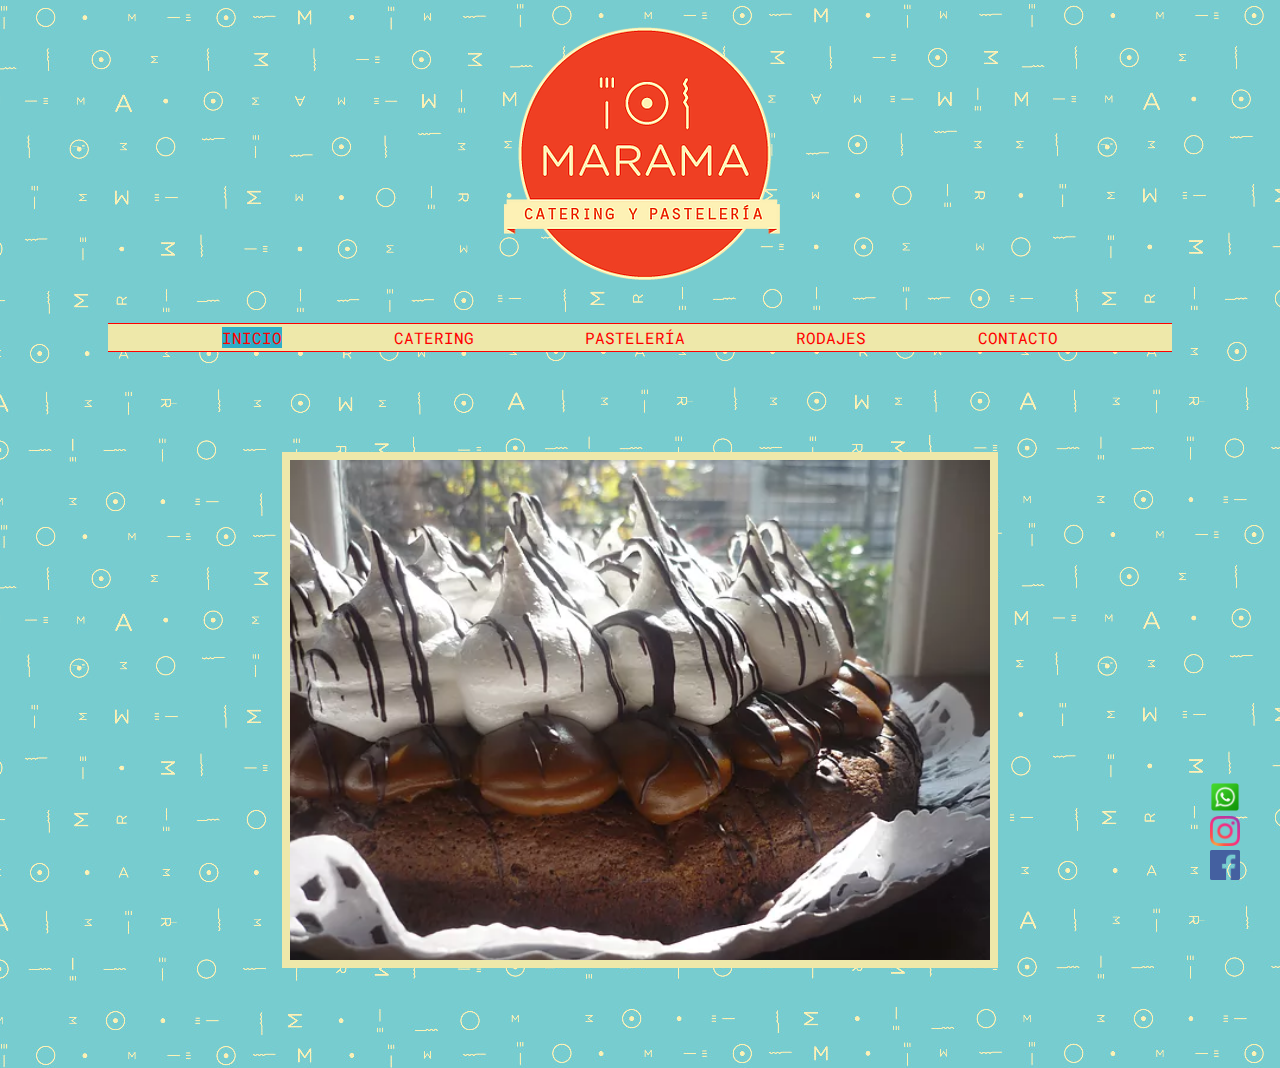
<file: index.html>
<!DOCTYPE html>
<html lang="en">
    <head>
        <meta charset="UTF-8">
        <meta http-equiv="X-UA-Compatible" content="IE=edge">
        <meta name="viewport" content="width=device-width, initial-scale=1.0">
        <!--Google fonts-->
        <link rel="preconnect" href="https://fonts.googleapis.com">
        <link rel="preconnect" href="https://fonts.gstatic.com" crossorigin>
        <link href="https://fonts.googleapis.com/css2?family=Roboto+Mono:ital,wght@0,100;0,200;0,300;0,400;0,500;1,100;1,200;1,300;1,400&display=swap" rel="stylesheet">
        <!--Main css-->
        <title>Marama Catering - Rodajes - Almuerzos y cenas</title>
        <link rel="shortcut icon" href="../public/img/favicon.png">
        <link rel="stylesheet" href="css/main.css">
    </head>
    <body>
        <header>
            <nav>
                <a href="index.html"><img src="public/img/logo.webp" alt="logo-marama" id="logo"></a>
                <ul id="botones">
                    <li><a style="background-color:#2eadc7" href="index.html">INICIO</a></li>
                    <li><a href="pages/catering.html">CATERING</a></li>
                    <li><a href="pages/pasteleria.html">PASTELERÍA</a></li>
                    <li><a href="pages/rodajes.html">RODAJES</a></li>
                    <li><a href="pages/contacto.html">CONTACTO</a></li>
                </ul>
            </nav>
        </header>
        <main>
            <img id="torta1" src="public/img/pirineos.webp" alt="torta1">
        </main>
        <footer id="social">
            <ul>
                <li><a href="https://wa.me/541155930962" target="_blank"><img id="wa" src="public/img/wa-icon.png" alt="whatsapp"></a></li>
                <li><a href="https://www.instagram.com/maramacatering/?hl=es" target="_blank"><img id="ig" src="public/img/ig-icon.png" alt="instagram"></a></li>
                <li><a href="https://www.facebook.com/maramacatering" target="_blank"><img src="public/img/fb-icon.png" alt="facebook"></a></li>
            </ul>
        </footer>
    </body>
</html>
</file>
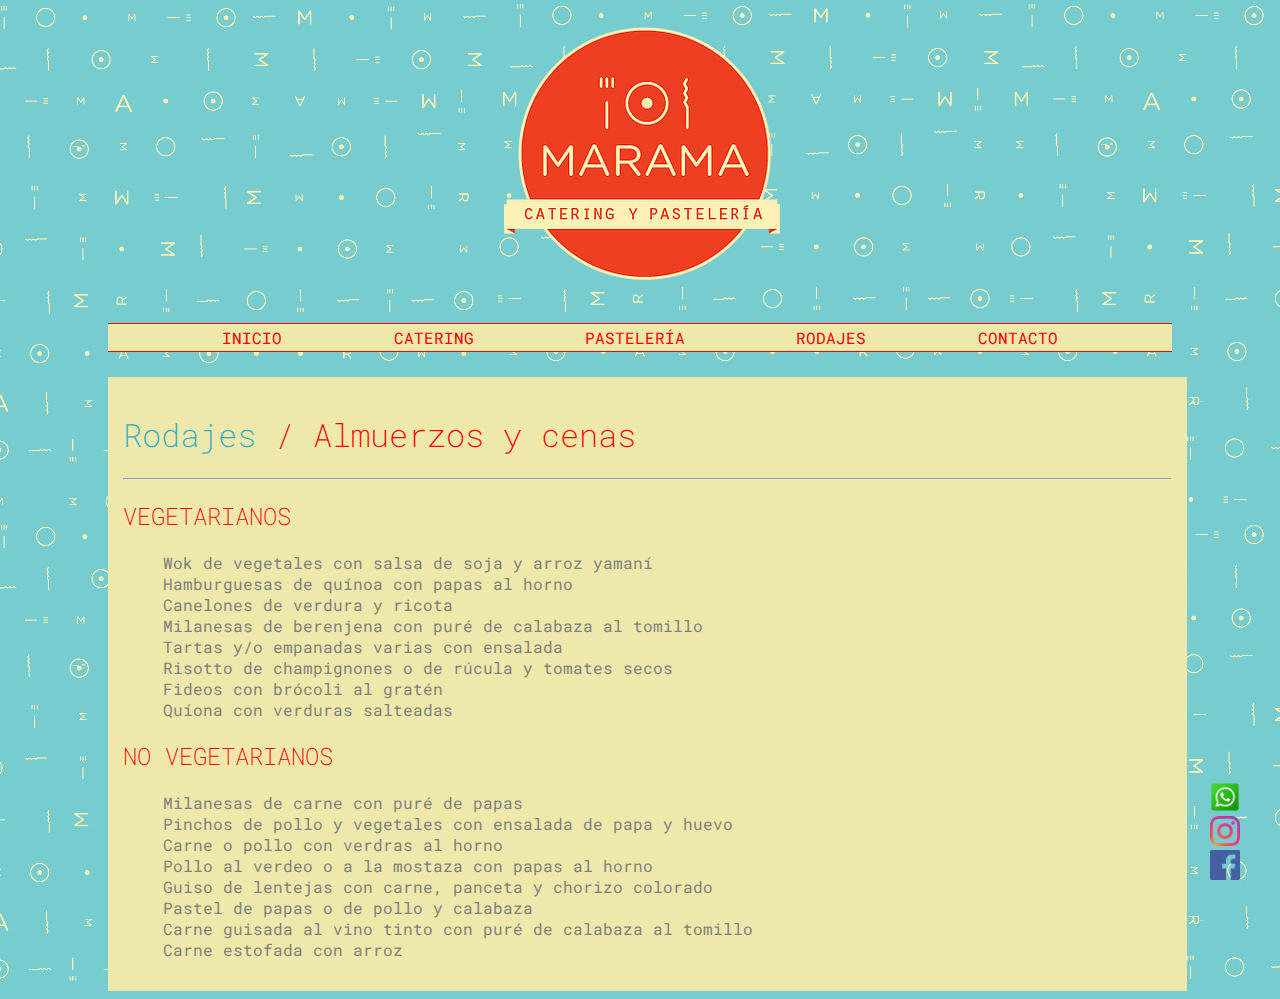
<file: pages/almuerzos-y-cenas.html>
<!DOCTYPE html>
<html lang="en">
<head>
    <meta charset="UTF-8">
    <meta http-equiv="X-UA-Compatible" content="IE=edge">
    <meta name="viewport" content="width=device-width, initial-scale=1.0">
    <!--Google fonts-->
    <link rel="preconnect" href="https://fonts.googleapis.com">
    <link rel="preconnect" href="https://fonts.gstatic.com" crossorigin>
    <link href="https://fonts.googleapis.com/css2?family=Roboto+Mono:ital,wght@0,100;0,200;0,300;0,400;0,500;1,100;1,200;1,300;1,400&display=swap" rel="stylesheet">
    <!--Main css-->
    <title>Marama Catering - Rodajes - Almuerzos y cenas</title>
    <link rel="shortcut icon" href="../public/img/favicon.png">
    <link rel="stylesheet" href="../css/main.css">
</head>
<body>
    <header>
        <nav>
            <a href="../index.html"><img src="../public/img/logo.webp" alt="logo-marama" id="logo"></a>
            <ul id="botones">
                <li><a href="../index.html">INICIO</a></li>
                <li><a href="catering.html">CATERING</a></li>
                <li><a href="pasteleria.html">PASTELERÍA</a></li>
                <li><a href="rodajes.html">RODAJES</a></li>
                <li><a href="contacto.html">CONTACTO</a></li>
            </ul>
        </nav>
    </header>  
    <main class="contraste">
        <h1 class="titulos-opciones">Rodajes <span class="subtitulos">/ Almuerzos y cenas</span></h1>
        <hr style="color: red;">
        <h2 class="subtitulos">VEGETARIANOS</h2>
        <ul class="descripcion">
            <li class="dym">Wok de vegetales con salsa de soja y arroz yamaní</li>
            <li class="dym">Hamburguesas de quínoa con papas al horno</li>
            <li class="dym">Canelones de verdura y ricota</li>
            <li class="dym">Milanesas de berenjena con puré de calabaza al tomillo</li>
            <li class="dym">Tartas y/o empanadas varias con ensalada</li>
            <li class="dym">Risotto de champignones o de rúcula y tomates secos</li>
            <li class="dym">Fideos con brócoli al gratén</li>
            <li class="dym">Quíona con verduras salteadas</li>
        </ul>
        <h2 class="subtitulos">NO VEGETARIANOS</h2>
        <ul class="descripcion">
            <li class="dym">Milanesas de carne con puré de papas</li>
            <li class="dym">Pinchos de pollo y vegetales con ensalada de papa y huevo</li>
            <li class="dym">Carne o pollo con verdras al horno</li>
            <li class="dym">Pollo al verdeo o a la mostaza con papas al horno</li>
            <li class="dym">Guiso de lentejas con carne, panceta y chorizo colorado</li>
            <li class="dym">Pastel de papas o de pollo y calabaza</li>
            <li class="dym">Carne guisada al vino tinto con puré de calabaza al tomillo</li>
            <li class="dym">Carne estofada con arroz</li>
        </ul>
        <footer id="social">
            <ul>
                <li><a href="https://wa.me/541155930962" target="_blank"><img id="wa" src="../public/img/wa-icon.png" alt="whatsapp"></a></li>
                <li><a href="https://www.instagram.com/maramacatering/?hl=es" target="_blank"><img id="ig" src="../public/img/ig-icon.png" alt="instagram"></a></li>
                <li><a href="https://www.facebook.com/maramacatering" target="_blank"><img src="../public/img/fb-icon.png" alt="facebook"></a></li>
            </ul>
        </footer>
    </main>
</body>
</html>
</file>
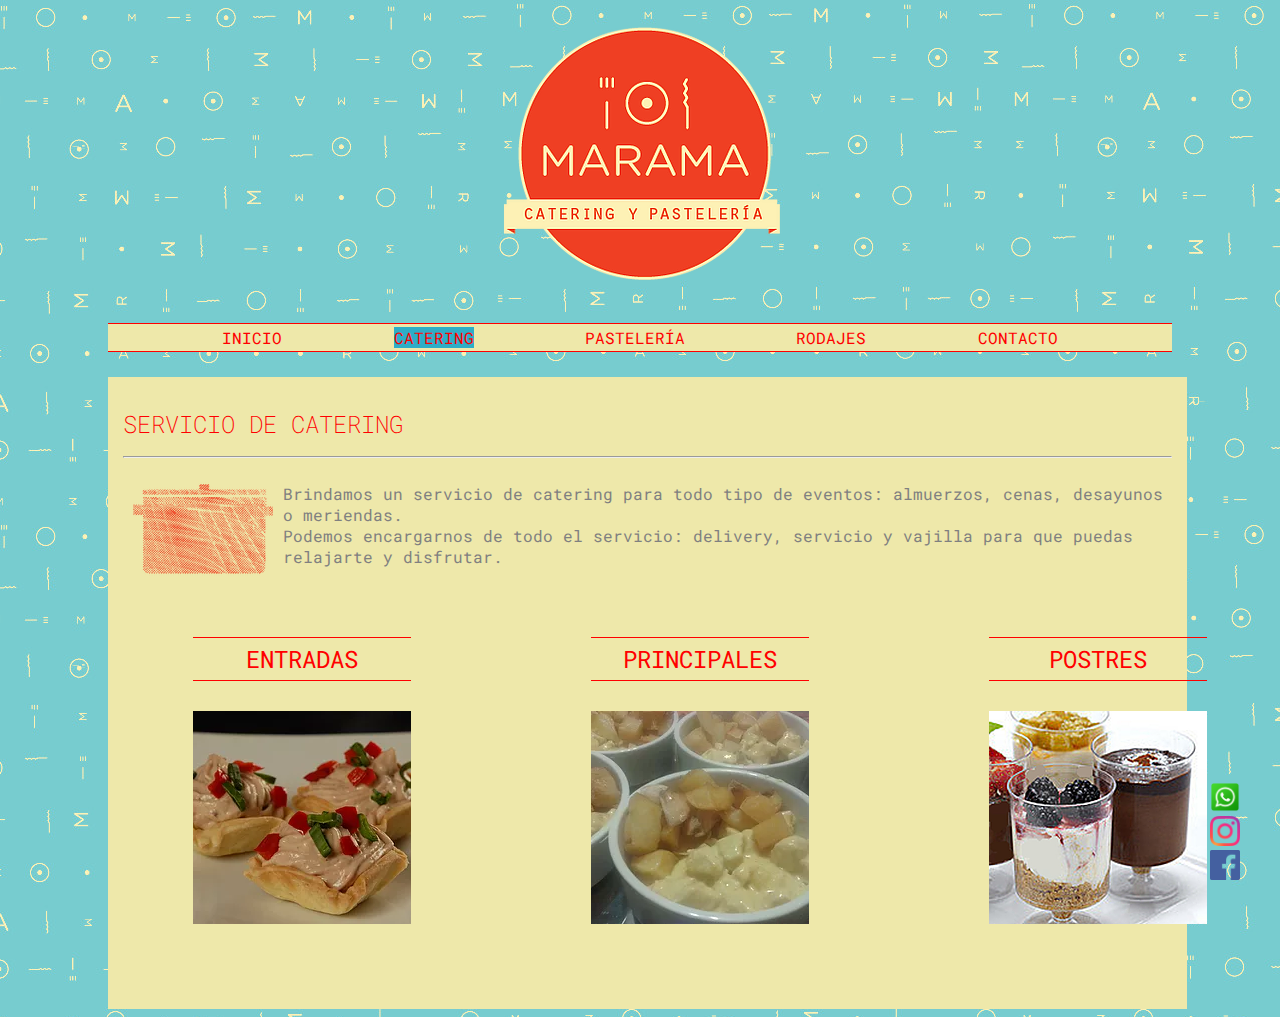
<file: pages/catering.html>
<!DOCTYPE html>
<html lang="en">
<head>
    <meta charset="UTF-8">
    <meta http-equiv="X-UA-Compatible" content="IE=edge">
    <meta name="viewport" content="width=device-width, initial-scale=1.0">
    <!--Google fonts-->
    <link rel="preconnect" href="https://fonts.googleapis.com">
    <link rel="preconnect" href="https://fonts.gstatic.com" crossorigin>
    <link href="https://fonts.googleapis.com/css2?family=Roboto+Mono:ital,wght@0,100;0,200;0,300;0,400;0,500;1,100;1,200;1,300;1,400&display=swap" rel="stylesheet">
    <!--Main css-->
    <title>Marama Catering - Catering</title>
    <link rel="shortcut icon" href="../public/img/favicon.png">
    <link rel="stylesheet" href="../css/main.css">
</head>
<body>
    <header>
        <nav>
            <nav>
                <a href="../index.html"><img src="../public/img/logo.webp" alt="logo-marama" id="logo"></a>
                <ul id="botones">
                    <li><a href="../index.html">INICIO</a></li>
                    <li><a style="background-color:#2eadc7" href="catering.html">CATERING</a></li>
                    <li><a href="pasteleria.html">PASTELERÍA</a></li>
                    <li><a href="rodajes.html">RODAJES</a></li>
                    <li><a href="contacto.html">CONTACTO</a></li>
                </ul>
            </nav>
    </header> 
    <main class="contraste">
        <h1 class="titulos-ppales">Servicio de catering</h1>
        <hr style="color: #2eadc7;">
        <img class="logos-grandes" src="../public/img/olla.webp" alt="olla">
        <ul class="subtexto">
            <li class="descripcion">Brindamos un servicio de catering para todo tipo de eventos</strong>: almuerzos, cenas, desayunos o meriendas.</li>
            <li class="descripcion">Podemos encargarnos de todo el servicio: delivery, servicio y vajilla para que puedas relajarte y disfrutar.</li>
        </ul>
        <div class="botones-2">
            <div class="fotos-2">
                <a class="enlace" href="entradas.html">ENTRADAS</a>
                <img src="../public/img/canapes-de-atun-chico.webp" alt="entradas">
            </div>
            <div class="fotos-2">
                <a class="enlace" href="principales.html">PRINCIPALES</a>
                <img src="../public/img/pollo-con-salsa.webp" alt="principales">
            </div>
            <div class="fotos-2">
                <a class="enlace" href="postres.html">POSTRES</a>
                <img src="../public/img/postres.webp" alt="postres">
            </div>
        </div>
    </main>
    <footer id="social">
        <ul>
            <li><a href="https://wa.me/541155930962" target="_blank"><img id="wa" src="../public/img/wa-icon.png" alt="whatsapp"></a></li>
            <li><a href="https://www.instagram.com/maramacatering/?hl=es" target="_blank"><img id="ig" src="../public/img/ig-icon.png" alt="instagram"></a></li>
            <li><a href="https://www.facebook.com/maramacatering" target="_blank"><img src="../public/img/fb-icon.png" alt="facebook"></a></li>
        </ul>
    </footer>
</body>
</html>
</file>
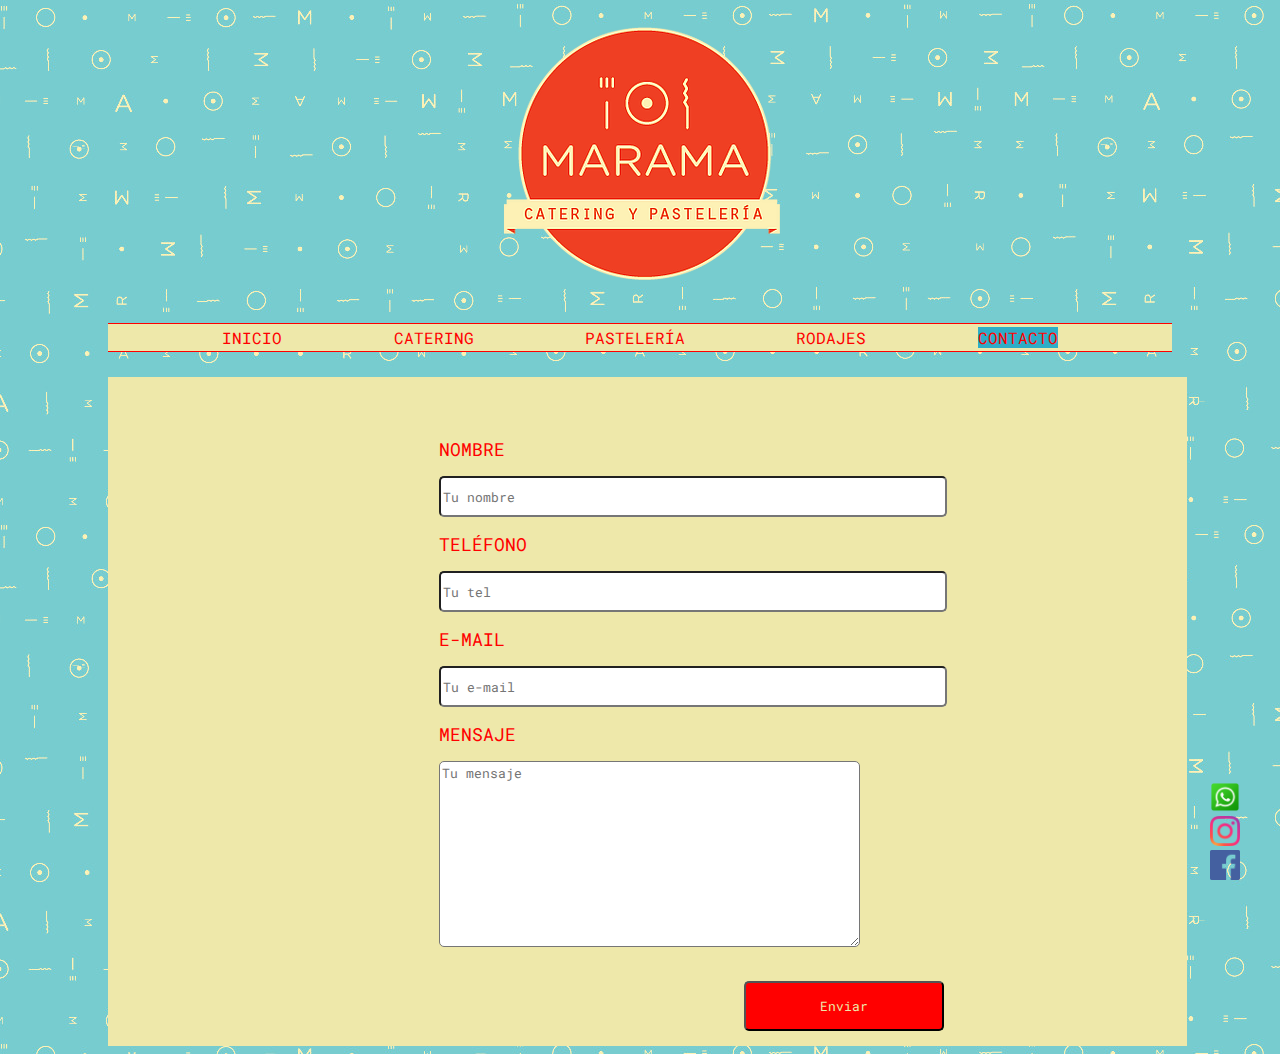
<file: pages/contacto.html>
<!DOCTYPE html>
<html lang="en">
<head>
    <meta charset="UTF-8">
    <meta http-equiv="X-UA-Compatible" content="IE=edge">
    <meta name="viewport" content="width=device-width, initial-scale=1.0">
    <!--Google fonts-->
    <link rel="preconnect" href="https://fonts.googleapis.com">
    <link rel="preconnect" href="https://fonts.gstatic.com" crossorigin>
    <link href="https://fonts.googleapis.com/css2?family=Roboto+Mono:ital,wght@0,100;0,200;0,300;0,400;0,500;1,100;1,200;1,300;1,400&display=swap" rel="stylesheet">
    <!--Main css-->
    <title>Marama Catering - Rodajes</title>
    <link rel="shortcut icon" href="../public/img/favicon.png">
    <link rel="stylesheet" href="../css/main.css">
</head>
<body>
    <header>
        <nav>
            <a href="../index.html"><img src="../public/img/logo.webp" alt="logo-marama" id="logo"></a>
            <ul id="botones">
                <li><a href="../index.html">INICIO</a></li>
                <li><a href="catering.html">CATERING</a></li>
                <li><a href="pasteleria.html">PASTELERÍA</a></li>
                <li><a href="rodajes.html">RODAJES</a></li>
                <li><a style="background-color:#2eadc7" href="contacto.html">CONTACTO</a></li>
            </ul>
        </nav>
    </header> 
    <main class="contraste">
        <form>
            <div>
                <label id="label-nombre" for="nombre">NOMBRE</label>
            </div>
            <div>
                <input itemid="nombre" type="text" id="nombre" placeholder="Tu nombre" required>
            </div>
            <div>
                <label id="label-tel" for="tel">TELÉFONO</label>
            </div>
            <div>
                <input itemid="tel" type="tel" id="tel" placeholder="Tu tel" required>
            </div>
            <div>
                <label id="label-e-mail" for="correo">E-MAIL</label>
            </div>
            <div>
                <input itemid="e-mail" type="email" id="correo" placeholder="Tu e-mail" required>
            </div>
            <div>
                <label for="mensaje">MENSAJE</label>
            </div>
            <div>
                <textarea cols="50" rows="10" placeholder="Tu mensaje" required></textarea>
            </div>
            <div>
                <input id="enviar" type="submit" value="Enviar">
            </div>
        </form>
    </main>
    <footer id="social">
        <ul>
            <li><a href="https://wa.me/541155930962" target="_blank"><img id="wa" src="../public/img/wa-icon.png" alt="whatsapp"></a></li>
            <li><a href="https://www.instagram.com/maramacatering/?hl=es" target="_blank"><img id="ig" src="../public/img/ig-icon.png" alt="instagram"></a></li>
            <li><a href="https://www.facebook.com/maramacatering" target="_blank"><img src="../public/img/fb-icon.png" alt="facebook"></a></li>
        </ul>
    </footer>
</body>
</html>
</file>
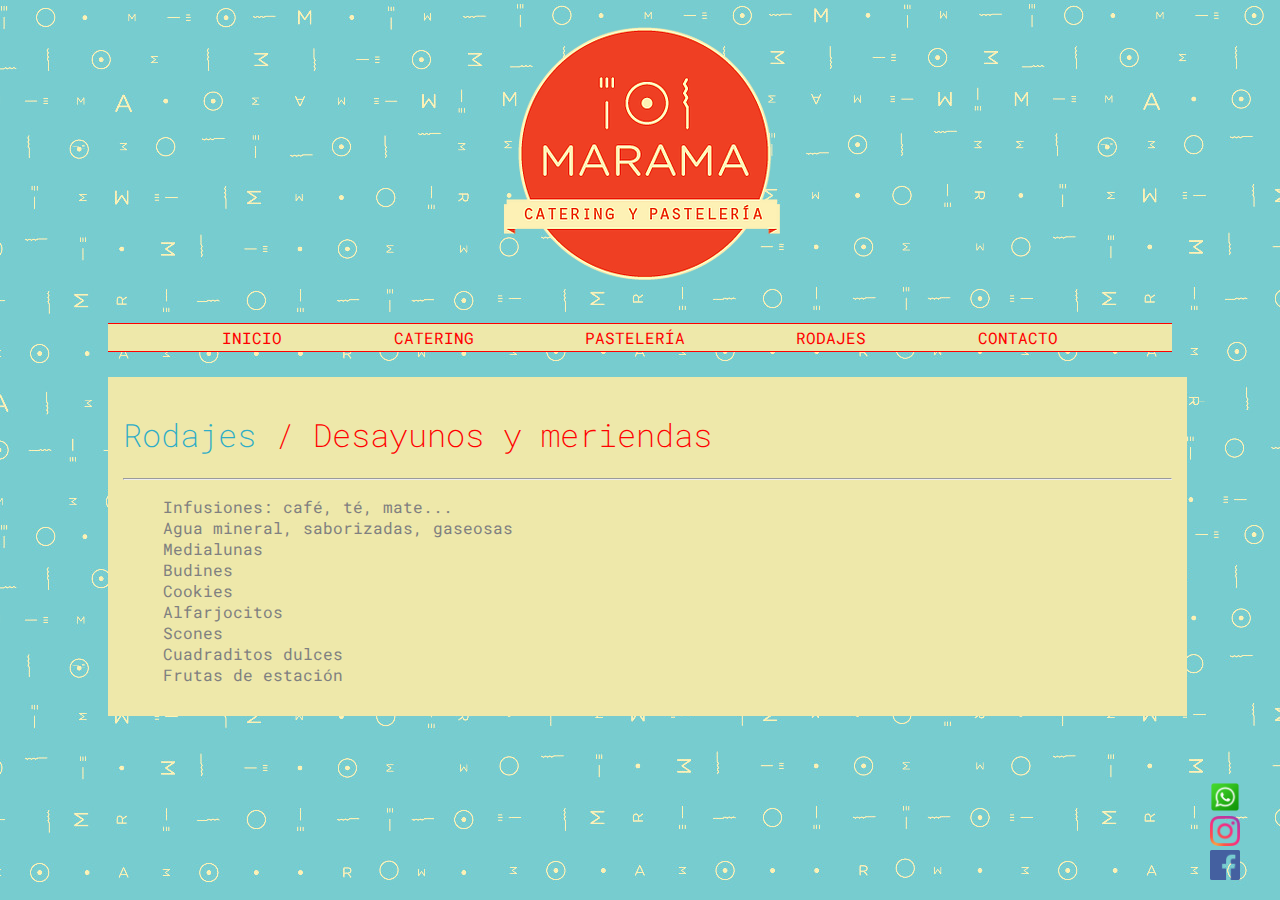
<file: pages/desayunos-y-meriendas.html>
<!DOCTYPE html>
<html lang="en">
<head>
    <meta charset="UTF-8">
    <meta http-equiv="X-UA-Compatible" content="IE=edge">
    <meta name="viewport" content="width=device-width, initial-scale=1.0">
    <!--Google fonts-->
    <link rel="preconnect" href="https://fonts.googleapis.com">
    <link rel="preconnect" href="https://fonts.gstatic.com" crossorigin>
    <link href="https://fonts.googleapis.com/css2?family=Roboto+Mono:ital,wght@0,100;0,200;0,300;0,400;0,500;1,100;1,200;1,300;1,400&display=swap" rel="stylesheet">
    <!--Main css-->
    <title>Marama Catering - Rodajes - Desayunos y meriendas</title>
    <link rel="shortcut icon" href="../public/img/favicon.png">
    <link rel="stylesheet" href="../css/main.css">
</head>
<body>
    <header>
        <nav>
            <a href="../index.html"><img src="../public/img/logo.webp" alt="logo-marama" id="logo"></a>
            <ul id="botones">
                <li><a href="../index.html">INICIO</a></li>
                <li><a href="catering.html">CATERING</a></li>
                <li><a href="pasteleria.html">PASTELERÍA</a></li>
                <li><a href="rodajes.html">RODAJES</a></li>
                <li><a href="contacto.html">CONTACTO</a></li>
            </ul>
        </nav>
    </header> 
    <main class="contraste">
        <h1 class="titulos-opciones">Rodajes <span class="subtitulos">/ Desayunos y meriendas</span></h1>
        <hr style="color: red;">
        <ul class="descripcion">
            <li class="dym">Infusiones: café, té, mate...</li>
            <li class="dym">Agua mineral, saborizadas, gaseosas</li>
            <li class="dym">Medialunas</li>
            <li class="dym">Budines</li>
            <li class="dym">Cookies</li>
            <li class="dym">Alfarjocitos</li>
            <li class="dym">Scones</li>
            <li class="dym">Cuadraditos dulces</li>
            <li class="dym">Frutas de estación</li>
        </ul>
    </main>
    <footer id="social">
        <ul>
            <li><a href="https://wa.me/541155930962" target="_blank"><img id="wa" src="../public/img/wa-icon.png" alt="whatsapp"></a></li>
            <li><a href="https://www.instagram.com/maramacatering/?hl=es" target="_blank"><img id="ig" src="../public/img/ig-icon.png" alt="instagram"></a></li>
            <li><a href="https://www.facebook.com/maramacatering" target="_blank"><img src="../public/img/fb-icon.png" alt="facebook"></a></li>
        </ul>
    </footer>
</body>
</html>
</file>
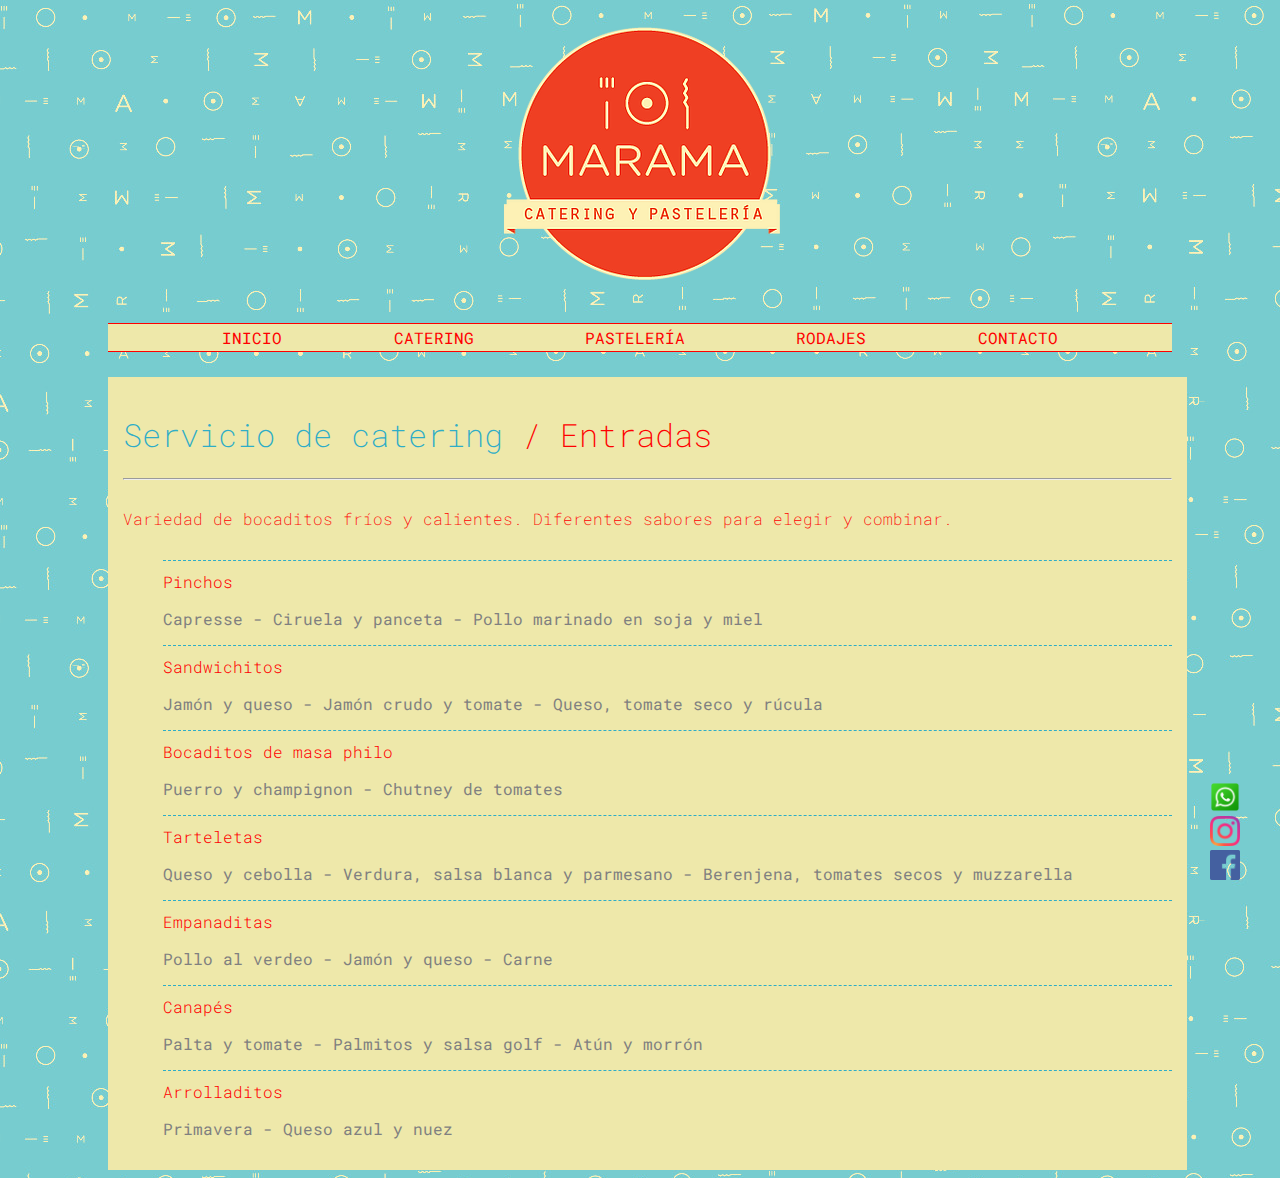
<file: pages/entradas.html>
<!DOCTYPE html>
<html lang="en">
<head>
    <meta charset="UTF-8">
    <meta http-equiv="X-UA-Compatible" content="IE=edge">
    <meta name="viewport" content="width=device-width, initial-scale=1.0">
    <!--Google fonts-->
    <link rel="preconnect" href="https://fonts.googleapis.com">
    <link rel="preconnect" href="https://fonts.gstatic.com" crossorigin>
    <link href="https://fonts.googleapis.com/css2?family=Roboto+Mono:ital,wght@0,100;0,200;0,300;0,400;0,500;1,100;1,200;1,300;1,400&display=swap" rel="stylesheet">
    <!--Main css-->
    <title>Marama Catering - Catering - Entradas</title>
    <link rel="shortcut icon" href="../public/img/favicon.png">
    <link rel="stylesheet" href="../css/main.css">
</head>
<body>
    <header>
        <nav>
            <a href="../index.html"><img src="../public/img/logo.webp" alt="logo-marama" id="logo"></a>
            <ul id="botones">
                <li><a href="../index.html">INICIO</a></li>
                <li><a href="catering.html">CATERING</a></li>
                <li><a href="pasteleria.html">PASTELERÍA</a></li>
                <li><a href="rodajes.html">RODAJES</a></li>
                <li><a href="contacto.html">CONTACTO</a></li>
            </ul>
        </nav>
    </header> 
    <main class="contraste">
        <h1 class="titulos-opciones">Servicio de catering <span class="subtitulos">/ Entradas</span></h1>
        <hr style="color: red;">
        <h2 class="titulo-sec">Variedad de bocaditos fríos y calientes. Diferentes sabores para elegir y combinar.</h2>
        <ul>
            <li><p class="nombres-items">Pinchos</p><p class="descripcion">Capresse - Ciruela y panceta - Pollo marinado en soja y miel</p></li>
            <li><p class="nombres-items">Sandwichitos</p><p class="descripcion">Jamón y queso - Jamón crudo y tomate - Queso, tomate seco y rúcula</p></li>
            <li><p class="nombres-items">Bocaditos de masa philo</p><p class="descripcion">Puerro y champignon - Chutney de tomates</p></li>
            <li><p class="nombres-items">Tarteletas</p><p class="descripcion">Queso y cebolla - Verdura, salsa blanca y parmesano - Berenjena, tomates secos y muzzarella</p></li>
            <li><p class="nombres-items">Empanaditas</p><p class="descripcion">Pollo al verdeo - Jamón y queso - Carne</p></li>
            <li><p class="nombres-items">Canapés</p><p class="descripcion">Palta y tomate - Palmitos y salsa golf - Atún y morrón</p></li>
            <li><p class="nombres-items">Arrolladitos</p><p class="descripcion">Primavera - Queso azul y nuez</p></li>
        </ul>
    </main>
    <footer id="social">
        <ul>
            <li><a href="https://wa.me/541155930962" target="_blank"><img id="wa" src="../public/img/wa-icon.png" alt="whatsapp"></a></li>
            <li><a href="https://www.instagram.com/maramacatering/?hl=es" target="_blank"><img id="ig" src="../public/img/ig-icon.png" alt="instagram"></a></li>
            <li><a href="https://www.facebook.com/maramacatering" target="_blank"><img src="../public/img/fb-icon.png" alt="facebook"></a></li>
        </ul>
    </footer>   
</body>
</html>
</file>
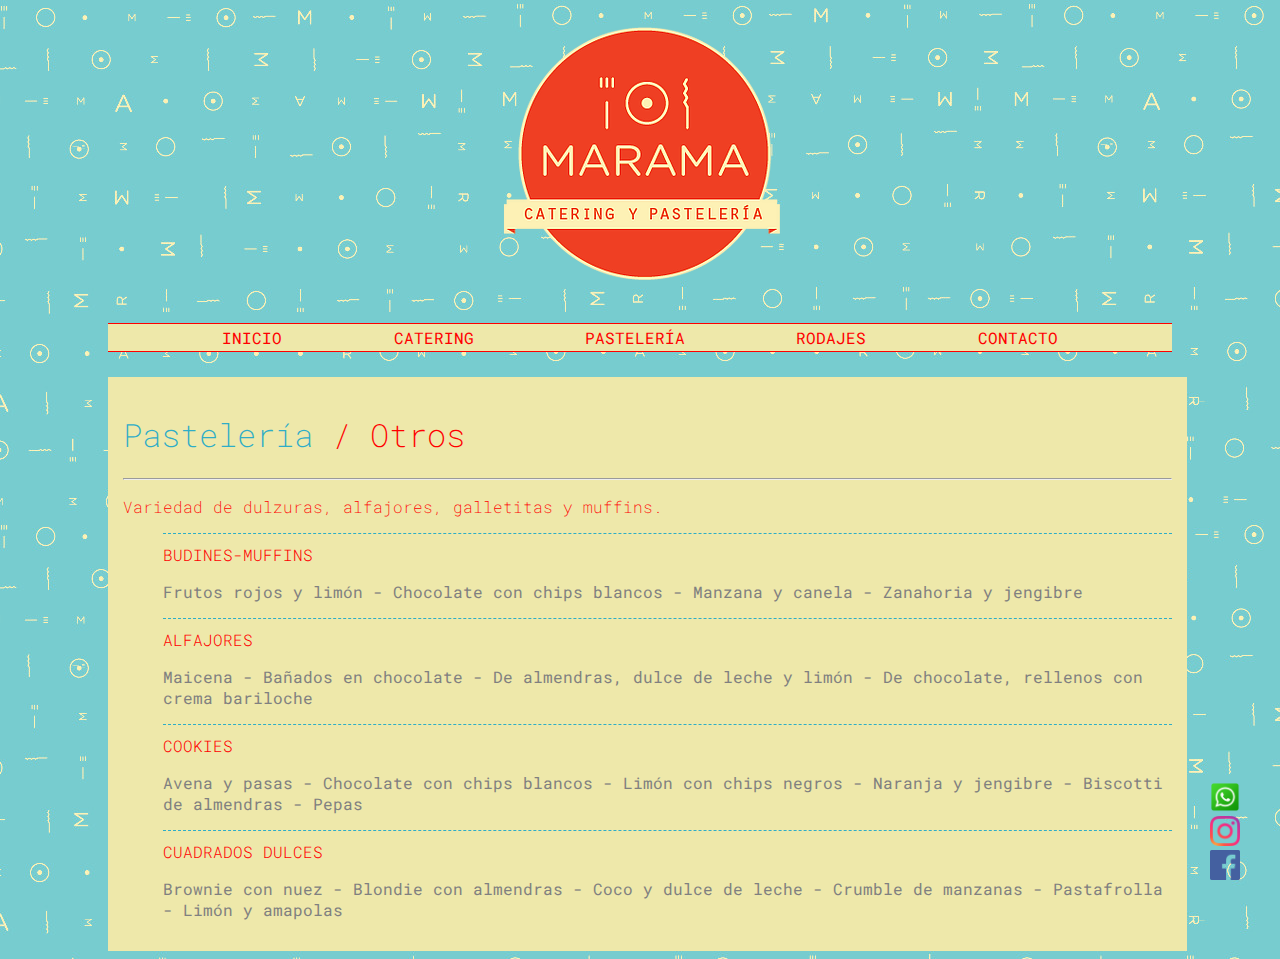
<file: pages/otros.html>
<!DOCTYPE html>
<html lang="en">
<head>
    <meta charset="UTF-8">
    <meta http-equiv="X-UA-Compatible" content="IE=edge">
    <meta name="viewport" content="width=device-width, initial-scale=1.0">
    <!--Google fonts-->
    <link rel="preconnect" href="https://fonts.googleapis.com">
    <link rel="preconnect" href="https://fonts.gstatic.com" crossorigin>
    <link href="https://fonts.googleapis.com/css2?family=Roboto+Mono:ital,wght@0,100;0,200;0,300;0,400;0,500;1,100;1,200;1,300;1,400&display=swap" rel="stylesheet">
    <!--Main css-->
    <title>Marama Catering - Pastelería - Otros</title>
    <link rel="shortcut icon" href="../public/img/favicon.png">
    <link rel="stylesheet" href="../css/main.css">
</head>
<body>
    <header>
        <nav>
            <a href="../index.html"><img src="../public/img/logo.webp" alt="logo-marama" id="logo"></a>
            <ul id="botones">
                <li><a href="../index.html">INICIO</a></li>
                <li><a href="catering.html">CATERING</a></li>
                <li><a href="pasteleria.html">PASTELERÍA</a></li>
                <li><a href="rodajes.html">RODAJES</a></li>
                <li><a href="contacto.html">CONTACTO</a></li>
            </ul>
        </nav>
    </header> 
    <main class="contraste">
        <h1 class="titulos-opciones">Pastelería <span class="subtitulos">/ Otros</span></h1>
        <hr style="color: red;">
        <p class="subtitulos">Variedad de dulzuras, alfajores, galletitas y muffins.</p>
        <ul>
            <li>
                <p class="nombres-items">BUDINES-MUFFINS<p class="descripcion"> Frutos rojos y limón - Chocolate con chips blancos - Manzana y canela - Zanahoria y jengibre</p></p>
            </li>
            <li>
                <p class="nombres-items">ALFAJORES<p class="descripcion">Maicena - Bañados en chocolate - De almendras, dulce de leche y limón - De chocolate, rellenos con crema bariloche </p></p>
            </li>
            <li>
                <p class="nombres-items">COOKIES<p class="descripcion">Avena y pasas - Chocolate con chips blancos - Limón con chips negros - Naranja y jengibre - Biscotti de almendras - Pepas</p></p>
            </li>
            <li>
                <p class="nombres-items">CUADRADOS DULCES<p class="descripcion">Brownie con nuez - Blondie con almendras - Coco y dulce de leche - Crumble de manzanas - Pastafrolla - Limón y amapolas</p></p>
            </li>
        </ul>
    </main>
    <footer id="social">
        <ul>
            <li><a href="https://wa.me/541155930962" target="_blank"><img id="wa" src="../public/img/wa-icon.png" alt="whatsapp"></a></li>
            <li><a href="https://www.instagram.com/maramacatering/?hl=es" target="_blank"><img id="ig" src="../public/img/ig-icon.png" alt="instagram"></a></li>
            <li><a href="https://www.facebook.com/maramacatering" target="_blank"><img src="../public/img/fb-icon.png" alt="facebook"></a></li>
        </ul>
    </footer>
</body>
</html>
</file>
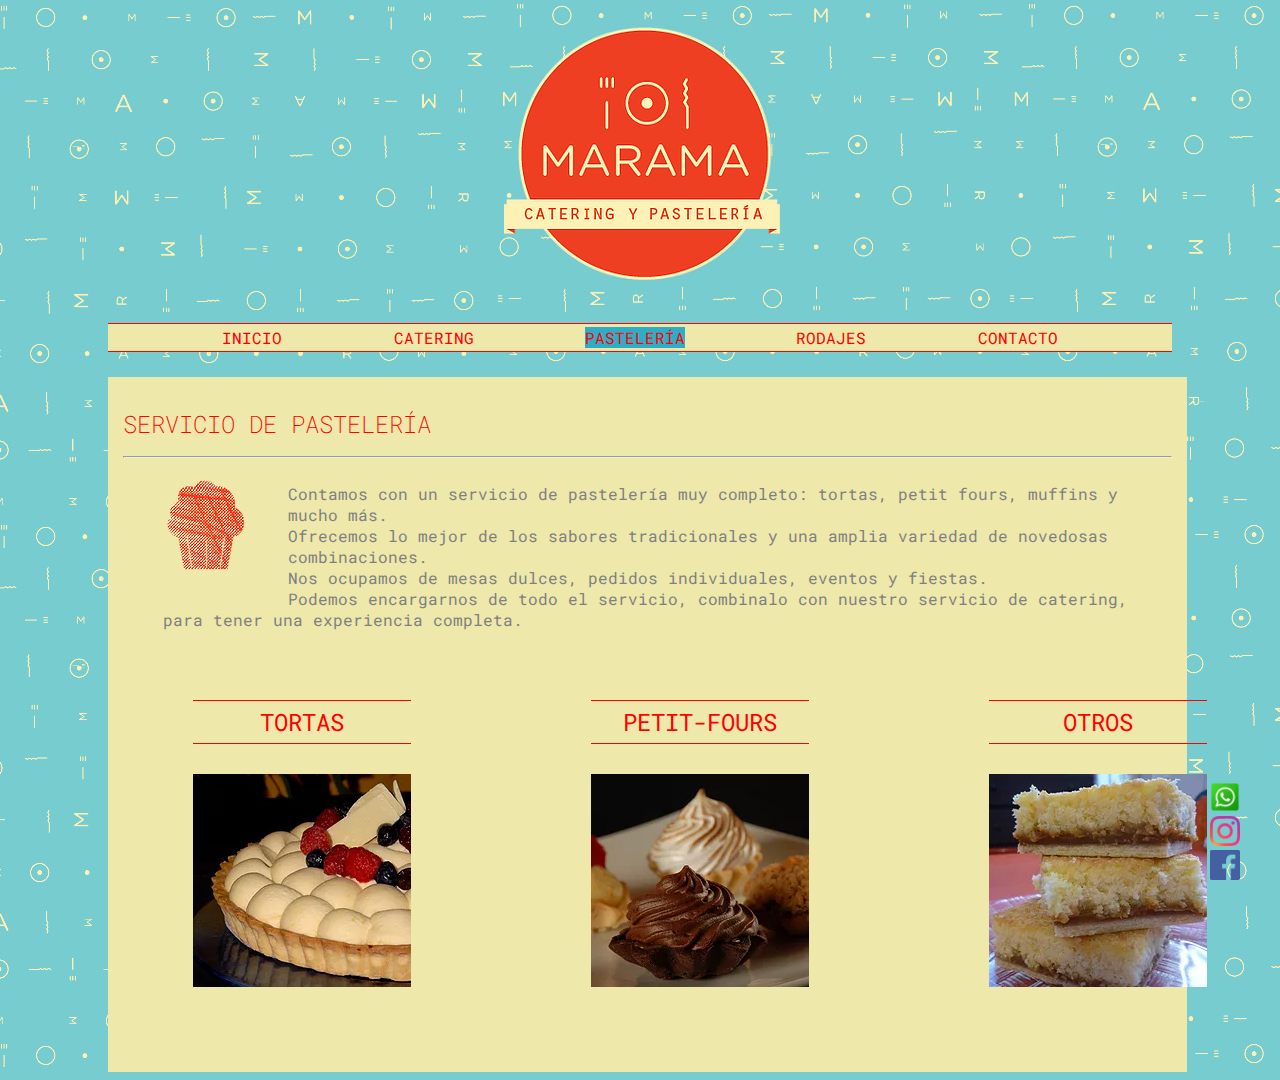
<file: pages/pasteleria.html>
<!DOCTYPE html>
<html lang="en">
<head>
    <meta charset="UTF-8">
    <meta http-equiv="X-UA-Compatible" content="IE=edge">
    <meta name="viewport" content="width=device-width, initial-scale=1.0">
    <!--Google fonts-->
    <link rel="preconnect" href="https://fonts.googleapis.com">
    <link rel="preconnect" href="https://fonts.gstatic.com" crossorigin>
    <link href="https://fonts.googleapis.com/css2?family=Roboto+Mono:ital,wght@0,100;0,200;0,300;0,400;0,500;1,100;1,200;1,300;1,400&display=swap" rel="stylesheet">
    <!--Main css-->
    <title>Marama Catering - Catering - Pastelería</title>
    <link rel="shortcut icon" href="../public/img/favicon.png">
    <link rel="stylesheet" href="../css/main.css">
</head>
<body>
    <header>
        <nav>
            <a href="../index.html"><img src="../public/img/logo.webp" alt="logo-marama" id="logo"></a>
            <ul id="botones">
                <li><a href="../index.html">INICIO</a></li>
                <li><a href="catering.html">CATERING</a></li>
                <li><a style="background-color:#2eadc7" href="pasteleria.html">PASTELERÍA</a></li>
                <li><a href="rodajes.html">RODAJES</a></li>
                <li><a href="contacto.html">CONTACTO</a></li>
            </ul>
        </nav>
    </header> 
    <main class="contraste">
        <h1 class="titulos-ppales">Servicio de pastelería</h1>
        <hr style="color: #2eadc7;">
        <img class="logos-grandes" src="../public/img/cupcake.webp" alt="cupcake">
        <ul class="subtexto">
            <li class="descripcion">Contamos con un servicio de pastelería muy completo: tortas, petit fours, muffins y mucho más.</li>
            <li class="descripcion">Ofrecemos lo mejor de los sabores tradicionales y una amplia variedad de novedosas combinaciones.</li>
            <li class="descripcion">Nos ocupamos de mesas dulces, pedidos individuales, eventos y fiestas.</li>
            <li class="descripcion">Podemos encargarnos de todo el servicio, combinalo con nuestro servicio de catering, para tener una experiencia completa.</li>
        </ul>
        <div class="botones-2">
            <div class="fotos-2">
                <a class="enlace" href="tortas.html">TORTAS</a>
                <img src="../public/img/tortas.webp" alt="tortas">
            </div>
            <div class="fotos-2">
                <a class="enlace" href="petit-fours.html">PETIT-FOURS</a>
                <img src="../public/img/petit-fours.webp" alt="petit-fours">
            </div>
            <div class="fotos-2">
                <a class="enlace" href="otros.html">OTROS</a>
                <img src="../public/img/otros.webp" alt="otros">
            </div>
        </div>
    </main>
    <footer id="social">
        <ul>
            <li><a href="https://wa.me/541155930962" target="_blank"><img id="wa" src="../public/img/wa-icon.png" alt="whatsapp"></a></li>
            <li><a href="https://www.instagram.com/maramacatering/?hl=es" target="_blank"><img id="ig" src="../public/img/ig-icon.png" alt="instagram"></a></li>
            <li><a href="https://www.facebook.com/maramacatering" target="_blank"><img src="../public/img/fb-icon.png" alt="facebook"></a></li>
        </ul>
    </footer>
</body>
</html>
</file>
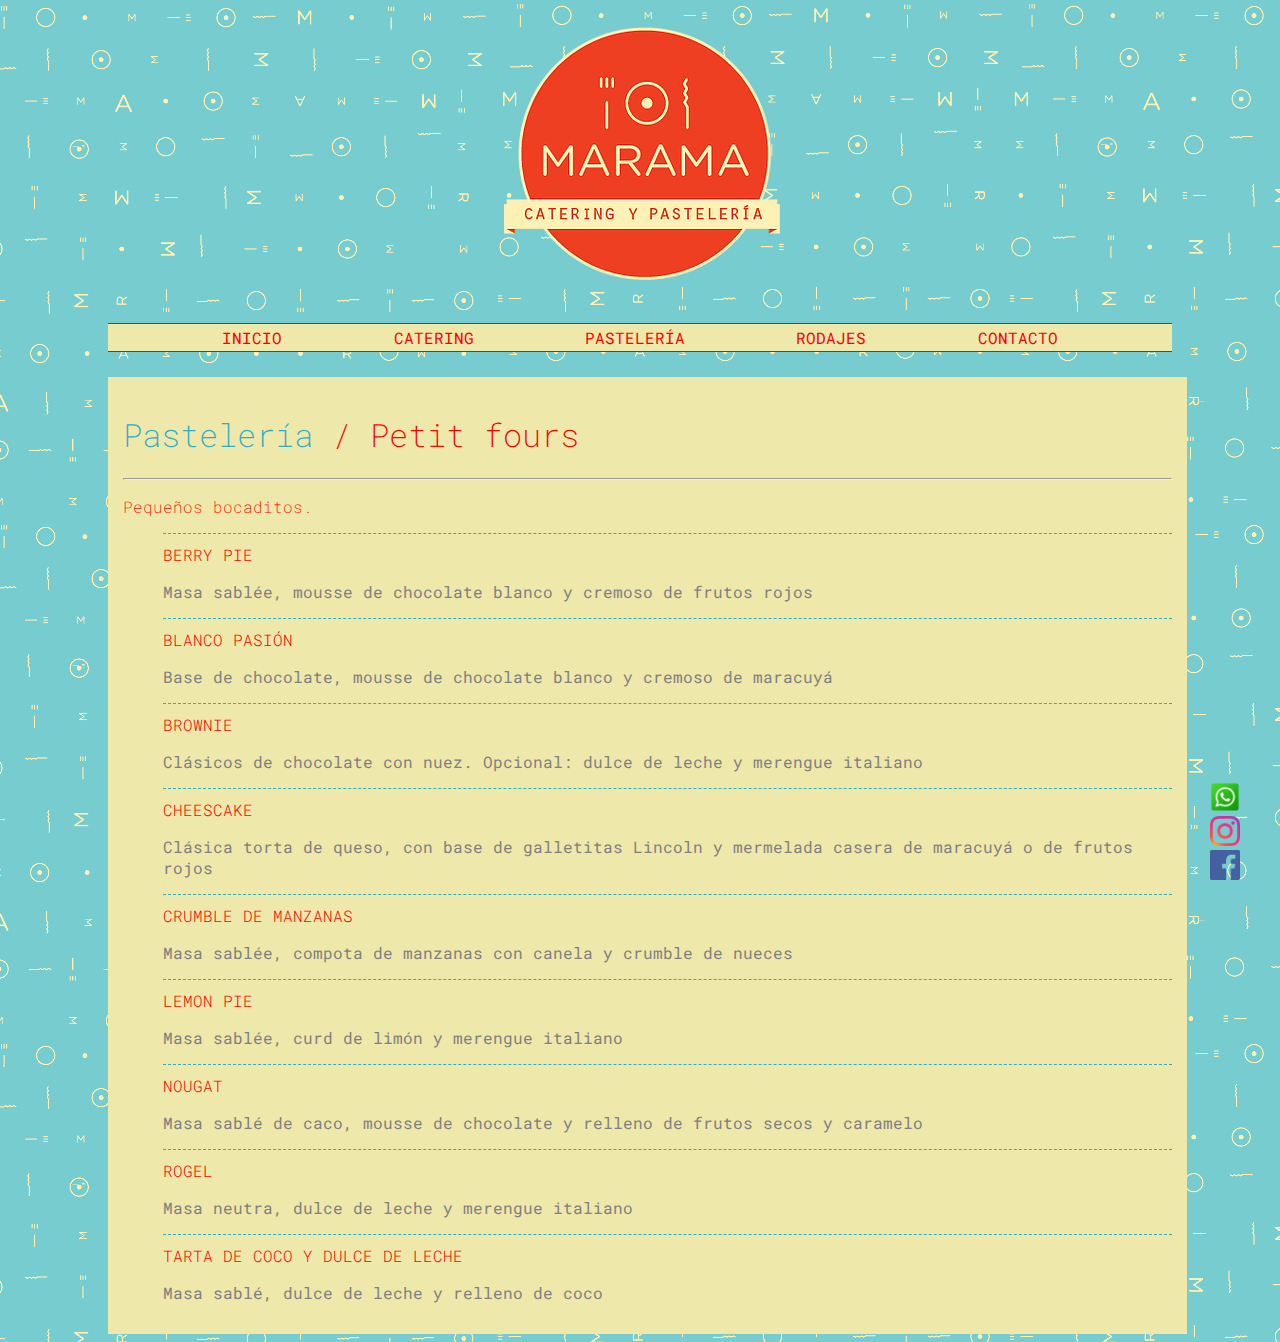
<file: pages/petit-fours.html>
<!DOCTYPE html>
<html lang="en">
<head>
    <meta charset="UTF-8">
    <meta http-equiv="X-UA-Compatible" content="IE=edge">
    <meta name="viewport" content="width=device-width, initial-scale=1.0">
    <!--Google fonts-->
    <link rel="preconnect" href="https://fonts.googleapis.com">
    <link rel="preconnect" href="https://fonts.gstatic.com" crossorigin>
    <link href="https://fonts.googleapis.com/css2?family=Roboto+Mono:ital,wght@0,100;0,200;0,300;0,400;0,500;1,100;1,200;1,300;1,400&display=swap" rel="stylesheet">
    <!--Main css-->
    <title>Marama Catering - Pastelería - Petit fours</title>
    <link rel="shortcut icon" href="../public/img/favicon.png">
    <link rel="stylesheet" href="../css/main.css">
</head>
<body>
    <header>
        <nav>
            <a href="../index.html"><img src="../public/img/logo.webp" alt="logo-marama" id="logo"></a>
            <ul id="botones">
                <li><a href="../index.html">INICIO</a></li>
                <li><a href="catering.html">CATERING</a></li>
                <li><a href="pasteleria.html">PASTELERÍA</a></li>
                <li><a href="rodajes.html">RODAJES</a></li>
                <li><a href="contacto.html">CONTACTO</a></li>
            </ul>
        </nav>
    </header> 
    <main class="contraste">
        <h1 class="titulos-opciones">Pastelería <span class="subtitulos">/ Petit fours</span></h1>
        <hr style="color: red;">
        <p class="subtitulos">Pequeños bocaditos.</p>
        <ul>
            <li>
                <p class="nombres-items">BERRY PIE<p class="descripcion">Masa sablée, mousse de chocolate blanco y cremoso de frutos rojos</p></p>
            </li>
            <li>
                <p class="nombres-items">BLANCO PASIÓN<p class="descripcion">Base de chocolate, mousse de chocolate blanco y cremoso de maracuyá</p></p>
            </li>
            <li>
                <p class="nombres-items">BROWNIE<p class="descripcion">Clásicos de chocolate con nuez. Opcional: dulce de leche y merengue italiano</p></p>
            </li>
            <li>
                <p class="nombres-items">CHEESCAKE<p class="descripcion">Clásica torta de queso, con base de galletitas Lincoln y mermelada casera de maracuyá o de frutos rojos</p></p>
            </li>
            <li>
                <p class="nombres-items">CRUMBLE DE MANZANAS<p class="descripcion">Masa sablée, compota de manzanas con canela y crumble de nueces</p></p>
            </li>
            <li>
                <p class="nombres-items">LEMON PIE<p class="descripcion">Masa sablée, curd de limón y merengue italiano</p></p>
            </li>
            <li>
                <p class="nombres-items">NOUGAT<p class="descripcion">Masa sablé de caco, mousse de chocolate y relleno de frutos secos y caramelo</p></p>
            </li>
            <li>
                <p class="nombres-items">ROGEL<p class="descripcion">Masa neutra, dulce de leche y merengue italiano</p></p>
            </li>
            <li>
                <p class="nombres-items">TARTA DE COCO Y DULCE DE LECHE<p class="descripcion">Masa sablé, dulce de leche y relleno de coco</p></p>
            </li>
        </ul>
    </main>
    <footer id="social">
        <ul>
            <li><a href="https://wa.me/541155930962" target="_blank"><img id="wa" src="../public/img/wa-icon.png" alt="whatsapp"></a></li>
            <li><a href="https://www.instagram.com/maramacatering/?hl=es" target="_blank"><img id="ig" src="../public/img/ig-icon.png" alt="instagram"></a></li>
            <li><a href="https://www.facebook.com/maramacatering" target="_blank"><img src="../public/img/fb-icon.png" alt="facebook"></a></li>
        </ul>
    </footer>
</body>
</html>
</file>
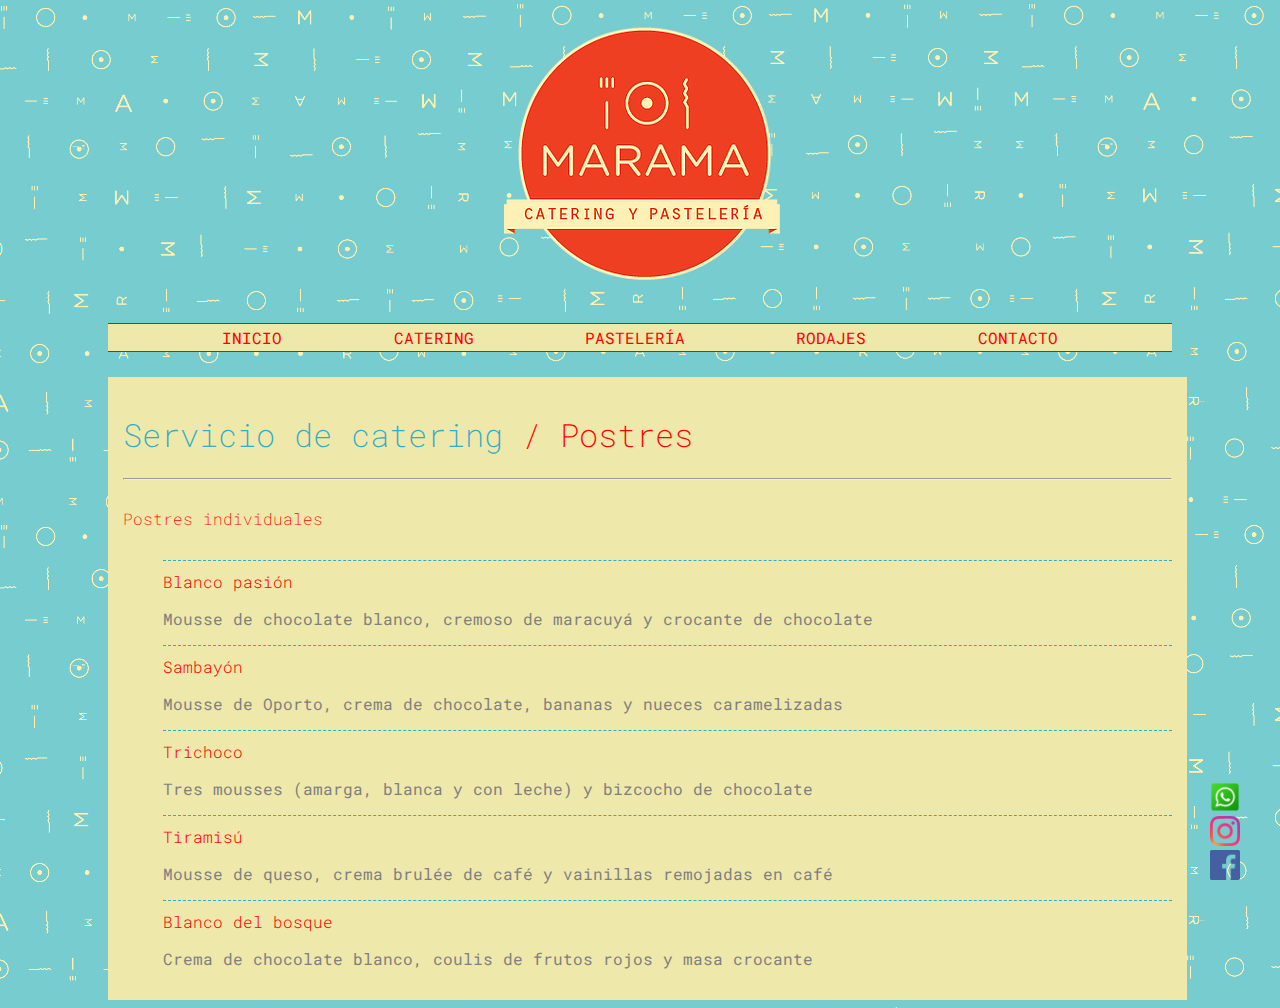
<file: pages/postres.html>
<!DOCTYPE html>
<html lang="en">
<head>
    <meta charset="UTF-8">
    <meta http-equiv="X-UA-Compatible" content="IE=edge">
    <meta name="viewport" content="width=device-width, initial-scale=1.0">
    <!--Google fonts-->
    <link rel="preconnect" href="https://fonts.googleapis.com">
    <link rel="preconnect" href="https://fonts.gstatic.com" crossorigin>
    <link href="https://fonts.googleapis.com/css2?family=Roboto+Mono:ital,wght@0,100;0,200;0,300;0,400;0,500;1,100;1,200;1,300;1,400&display=swap" rel="stylesheet">
    <!--Main css-->
    <title>Marama Catering - Catering - Postres</title>
    <link rel="shortcut icon" href="../public/img/favicon.png">
    <link rel="stylesheet" href="../css/main.css">
</head>
<body>
    <header>
        <nav>
            <a href="../index.html"><img src="../public/img/logo.webp" alt="logo-marama" id="logo"></a>
            <ul id="botones">
                <li><a href="../index.html">INICIO</a></li>
                <li><a href="catering.html">CATERING</a></li>
                <li><a href="pasteleria.html">PASTELERÍA</a></li>
                <li><a href="rodajes.html">RODAJES</a></li>
                <li><a href="contacto.html">CONTACTO</a></li>
            </ul>
        </nav>
    </header> 
    <main class="contraste">
        <h1 class="titulos-opciones">Servicio de catering <span class="subtitulos">/ Postres</span></h1>
        <hr style="color: red;">
        <h2 class="titulo-sec">Postres individuales</h2>
        <ul class="encabezados">
            <li><p class="nombres-items">Blanco pasión</p><p class="descripcion">Mousse de chocolate blanco, cremoso de maracuyá y crocante de chocolate</p></li>
            <li><p class="nombres-items">Sambayón</p><p class="descripcion">Mousse de Oporto, crema de chocolate, bananas y nueces caramelizadas</p></li>
            <li><p class="nombres-items">Trichoco</p><p class="descripcion">Tres mousses (amarga, blanca y con leche) y bizcocho de chocolate</p></li>
            <li><p class="nombres-items">Tiramisú</p><p class="descripcion">Mousse de queso, crema brulée de café y vainillas remojadas en café</p></li>
            <li><p class="nombres-items">Blanco del bosque</p><p class="descripcion">Crema de chocolate blanco, coulis de frutos rojos y masa crocante</p></li>
        </ul>
    </main>
    <footer id="social">
        <ul>
            <li><a href="https://wa.me/541155930962" target="_blank"><img id="wa" src="../public/img/wa-icon.png" alt="whatsapp"></a></li>
            <li><a href="https://www.instagram.com/maramacatering/?hl=es" target="_blank"><img id="ig" src="../public/img/ig-icon.png" alt="instagram"></a></li>
            <li><a href="https://www.facebook.com/maramacatering" target="_blank"><img src="../public/img/fb-icon.png" alt="facebook"></a></li>
        </ul>
    </footer>
</body>
</html>
</file>
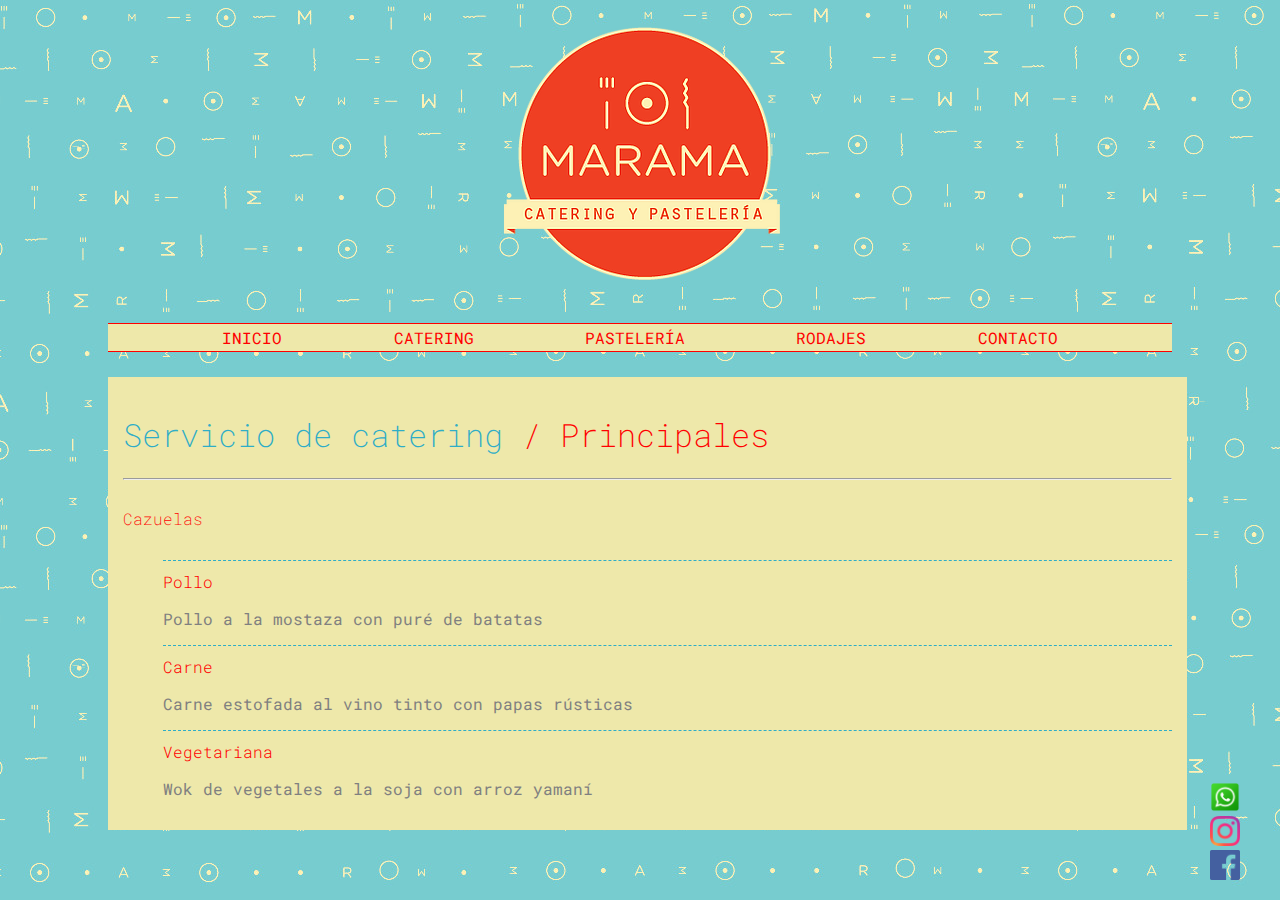
<file: pages/principales.html>
<!DOCTYPE html>
<html lang="en">
<head>
    <meta charset="UTF-8">
    <meta http-equiv="X-UA-Compatible" content="IE=edge">
    <meta name="viewport" content="width=device-width, initial-scale=1.0">
    <!--Google fonts-->
    <link rel="preconnect" href="https://fonts.googleapis.com">
    <link rel="preconnect" href="https://fonts.gstatic.com" crossorigin>
    <link href="https://fonts.googleapis.com/css2?family=Roboto+Mono:ital,wght@0,100;0,200;0,300;0,400;0,500;1,100;1,200;1,300;1,400&display=swap" rel="stylesheet">
    <!--Main css-->
    <title>Marama Catering - Catering - Principales</title>
    <link rel="shortcut icon" href="../public/img/favicon.png">
    <link rel="stylesheet" href="../css/main.css">
</head>
<body>
    <header>
        <nav>
            <a href="../index.html"><img src="../public/img/logo.webp" alt="logo-marama" id="logo"></a>
            <ul id="botones">
                <li><a href="../index.html">INICIO</a></li>
                <li><a href="catering.html">CATERING</a></li>
                <li><a href="pasteleria.html">PASTELERÍA</a></li>
                <li><a href="rodajes.html">RODAJES</a></li>
                <li><a href="contacto.html">CONTACTO</a></li>
            </ul>
        </nav>
    </header> 
    <main class="contraste">
        <h1 class="titulos-opciones">Servicio de catering <span class="subtitulos">/ Principales</span></h1>
        <hr style="color: red;">
        <h2 class="titulo-sec">Cazuelas</h2>
        <ul>
            <li>
                <p class="nombres-items">Pollo
                    <p class="descripcion">Pollo a la mostaza con puré de batatas</p>
                </p>
            </li>
            <li>
                <p class="nombres-items">Carne
                    <p class="descripcion">Carne estofada al vino tinto con papas rústicas</p>
                </p>
            </li>
            <li>
                <p class="nombres-items">Vegetariana
                    <p class="descripcion">Wok de vegetales a la soja con arroz yamaní</p>
                </p>
            </li>
        </ul>
    </main>
    <footer id="social">
        <ul>
            <li><a href="https://wa.me/541155930962" target="_blank"><img id="wa" src="../public/img/wa-icon.png" alt="whatsapp"></a></li>
            <li><a href="https://www.instagram.com/maramacatering/?hl=es" target="_blank"><img id="ig" src="../public/img/ig-icon.png" alt="instagram"></a></li>
            <li><a href="https://www.facebook.com/maramacatering" target="_blank"><img src="../public/img/fb-icon.png" alt="facebook"></a></li>
        </ul>
    </footer>
</body>
</html>
</file>
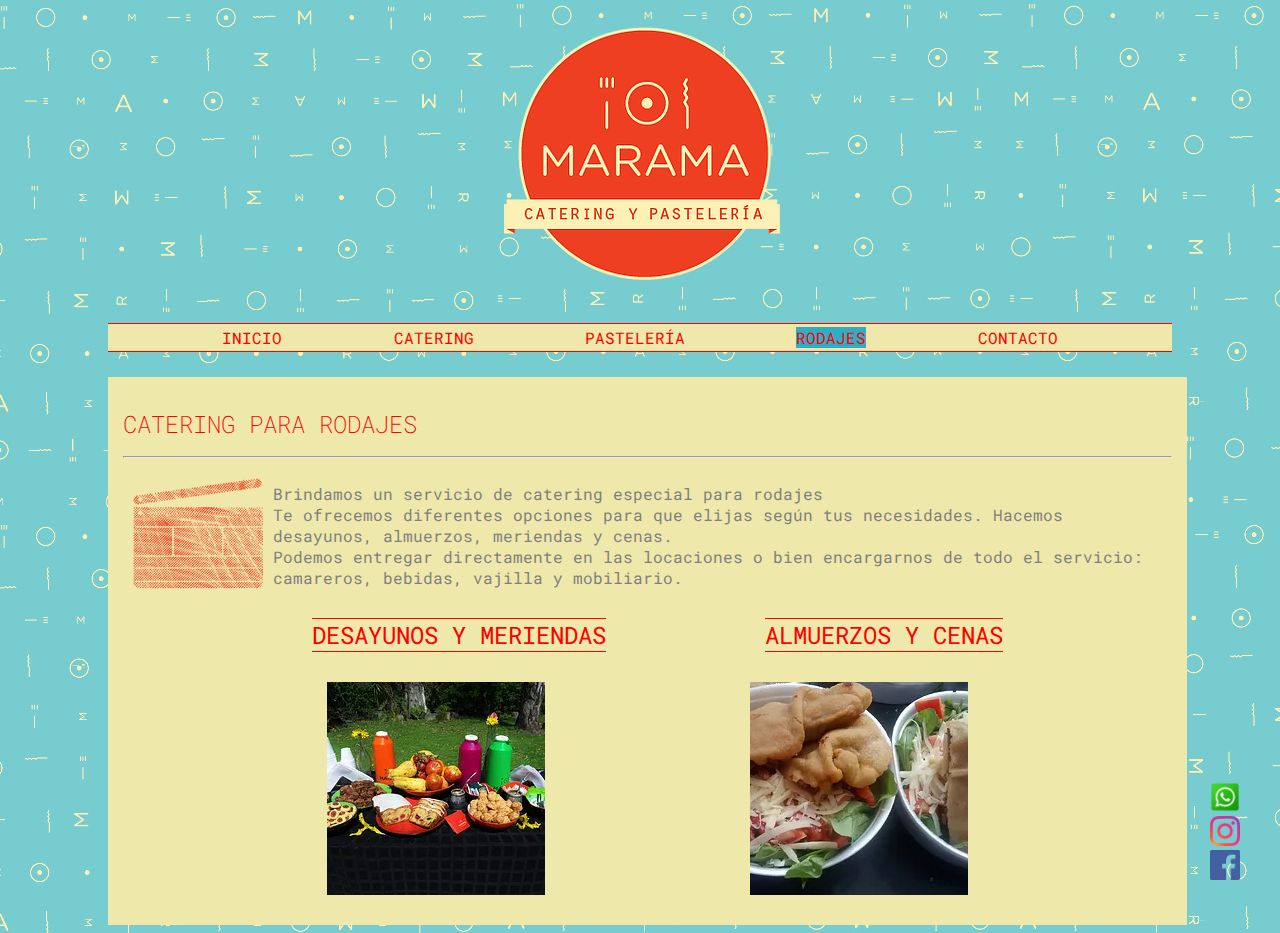
<file: pages/rodajes.html>
<!DOCTYPE html>
<html lang="en">
<head>
    <meta charset="UTF-8">
    <meta http-equiv="X-UA-Compatible" content="IE=edge">
    <meta name="viewport" content="width=device-width, initial-scale=1.0">
    <!--Google fonts-->
    <link rel="preconnect" href="https://fonts.googleapis.com">
    <link rel="preconnect" href="https://fonts.gstatic.com" crossorigin>
    <link href="https://fonts.googleapis.com/css2?family=Roboto+Mono:ital,wght@0,100;0,200;0,300;0,400;0,500;1,100;1,200;1,300;1,400&display=swap" rel="stylesheet">
    <!--Main css-->
    <title>Marama Catering - Rodajes</title>
    <link rel="shortcut icon" href="../public/img/favicon.png">
    <link rel="stylesheet" href="../css/main.css">
</head>
<body>
    <header>
        <nav>
            <a href="../index.html"><img src="../public/img/logo.webp" alt="logo-marama" id="logo"></a>
            <ul id="botones">
                <li><a href="../index.html">INICIO</a></li>
                <li><a href="catering.html">CATERING</a></li>
                <li><a href="pasteleria.html">PASTELERÍA</a></li>
                <li><a style="background-color:#2eadc7" href="rodajes.html">RODAJES</a></li>
                <li><a href="contacto.html">CONTACTO</a></li>
            </ul>
        </nav>
    </header> 
    <main class="contraste">
        <h1 class="titulos-ppales">Catering para rodajes</h1>
        <hr style="color: #2eadc7;">
        <img class="logos-grandes" src="../public/img/rodajes.webp" alt="rodaje">
        <ul class="subtexto">
            <li class="descripcion">Brindamos un servicio de catering especial para rodajes</li>
            <li class="descripcion">Te ofrecemos diferentes opciones para que elijas según tus necesidades. Hacemos desayunos, almuerzos, meriendas y cenas.</li>
            <li class="descripcion">Podemos entregar directamente en las locaciones o bien encargarnos de todo el servicio: camareros, bebidas, vajilla y mobiliario.</li>
        </ul>
        <div id="botones-3">
            <a href="desayunos-y-meriendas.html">DESAYUNOS Y MERIENDAS</a>
            <a href="almuerzos-y-cenas.html">ALMUERZOS Y CENAS</a>
        </div>
        <div id="fotos-3">
            <img id="dym" src="../public/img/dym.webp" alt="dym">
            <img id="ayc" src="../public/img/ayc.webp" alt="ayc">
        </div>
    </main>
    <footer id="social">
        <ul>
            <li><a href="https://wa.me/541155930962" target="_blank"><img id="wa" src="../public/img/wa-icon.png" alt="whatsapp"></a></li>
            <li><a href="https://www.instagram.com/maramacatering/?hl=es" target="_blank"><img id="ig" src="../public/img/ig-icon.png" alt="instagram"></a></li>
            <li><a href="https://www.facebook.com/maramacatering" target="_blank"><img src="../public/img/fb-icon.png" alt="facebook"></a></li>
        </ul>
    </footer>
</body>
</html>
</file>
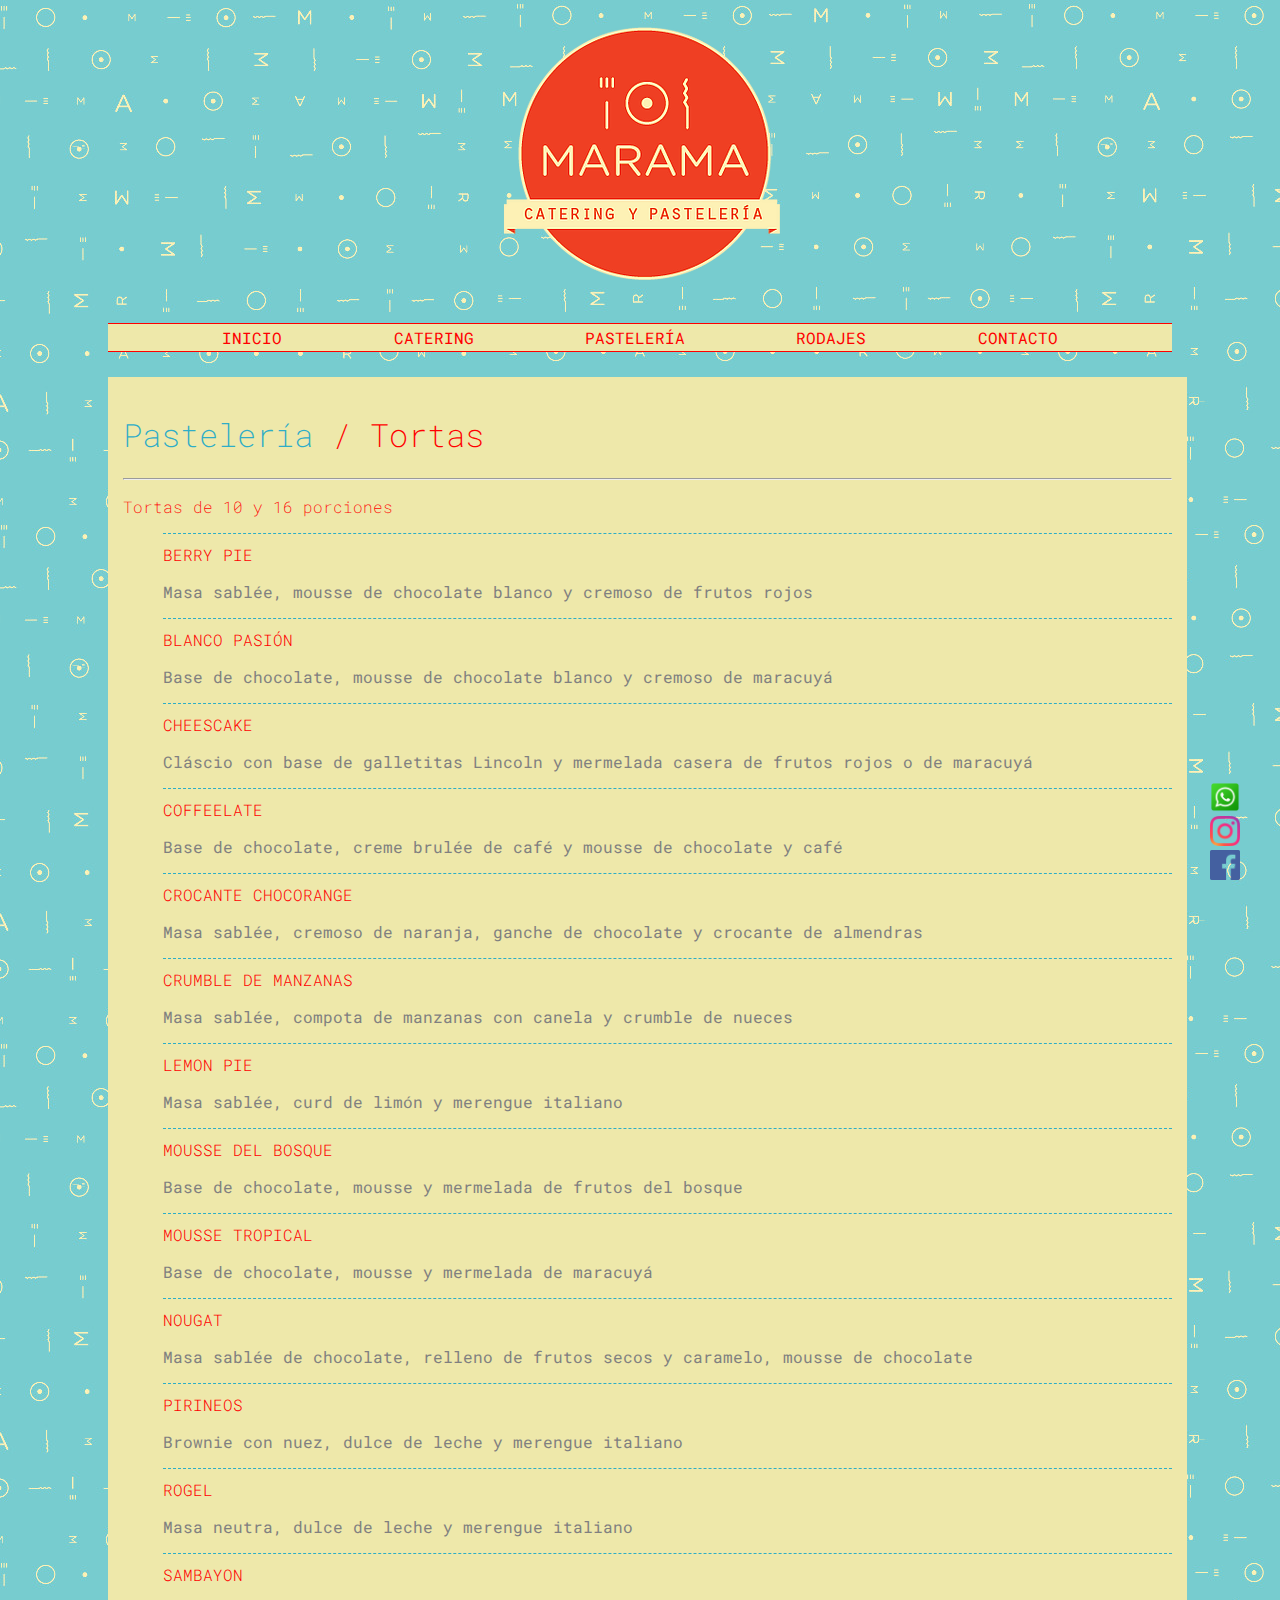
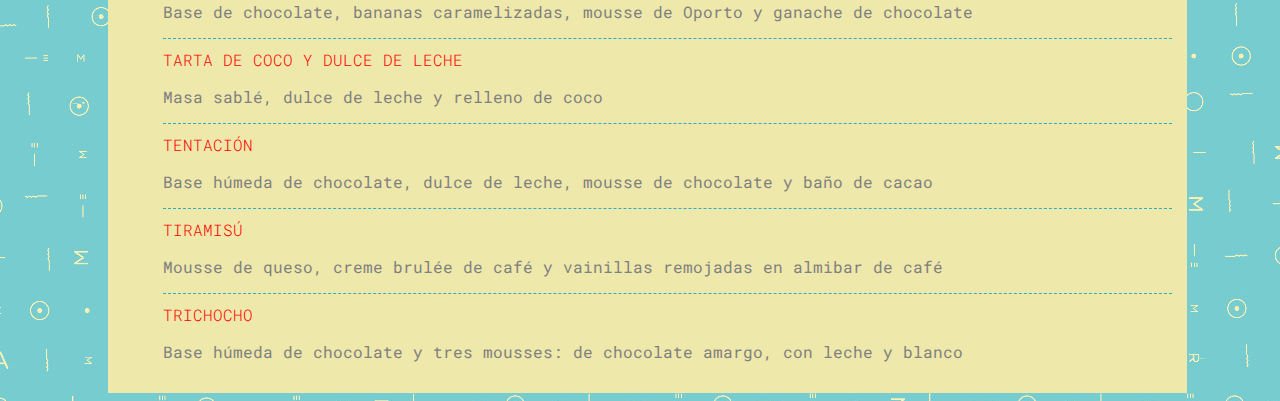
<file: pages/tortas.html>
<!DOCTYPE html>
<html lang="en">
<head>
    <meta charset="UTF-8">
    <meta http-equiv="X-UA-Compatible" content="IE=edge">
    <meta name="viewport" content="width=device-width, initial-scale=1.0">
    <!--Google fonts-->
    <link rel="preconnect" href="https://fonts.googleapis.com">
    <link rel="preconnect" href="https://fonts.gstatic.com" crossorigin>
    <link href="https://fonts.googleapis.com/css2?family=Roboto+Mono:ital,wght@0,100;0,200;0,300;0,400;0,500;1,100;1,200;1,300;1,400&display=swap" rel="stylesheet">
    <!--Main css-->
    <title>Marama Catering - Pastelería - Tortas</title>
    <link rel="shortcut icon" href="../public/img/favicon.png">
    <link rel="stylesheet" href="../css/main.css">
</head>
<body>
    <header>
        <nav>
            <a href="../index.html"><img src="../public/img/logo.webp" alt="logo-marama" id="logo"></a>
            <ul id="botones">
                <li><a href="../index.html">INICIO</a></li>
                <li><a href="catering.html">CATERING</a></li>
                <li><a href="pasteleria.html">PASTELERÍA</a></li>
                <li><a href="rodajes.html">RODAJES</a></li>
                <li><a href="contacto.html">CONTACTO</a></li>
            </ul>
        </nav>
    </header> 
    <main class="contraste">
        <h1 class="titulos-opciones">Pastelería <span class="subtitulos">/ Tortas</span></h1>
        <hr style="color: red;">
        <p class="subtitulos">Tortas de 10 y 16 porciones</p>
        <ul>
            <li>
                <p class="nombres-items">BERRY PIE</p><p class="descripcion">Masa sablée, mousse de chocolate blanco y cremoso de frutos rojos</p>
            </li>
            <li>
                <p class="nombres-items">BLANCO PASIÓN</p><p class="descripcion">Base de chocolate, mousse de chocolate blanco y cremoso de maracuyá</p>
            </li>
            <li>
                <p class="nombres-items">CHEESCAKE</p><p class="descripcion">Cláscio con base de galletitas Lincoln y mermelada casera de frutos rojos o de maracuyá</p>
            </li>
            <li>
                <p class="nombres-items">COFFEELATE</p><p class="descripcion">Base de chocolate, creme brulée de café y mousse de chocolate y café</p>
            </li>
            <li>
                <p class="nombres-items">CROCANTE CHOCORANGE</p><p class="descripcion">Masa sablée, cremoso de naranja, ganche de chocolate y crocante de almendras</p>
            </li>
            <li>
                <p class="nombres-items">CRUMBLE DE MANZANAS</p><p class="descripcion">Masa sablée, compota de manzanas con canela y crumble de nueces</p>
            </li>
            <li>
                <p class="nombres-items">LEMON PIE</p><p class="descripcion">Masa sablée, curd de limón y merengue italiano</p>
            </li>
            <li>
                <p class="nombres-items">MOUSSE DEL BOSQUE</p><p class="descripcion">Base de chocolate, mousse y mermelada de frutos del bosque</p>
            </li>
            <li>
                <p class="nombres-items">MOUSSE TROPICAL</p><p class="descripcion">Base de chocolate, mousse y mermelada de maracuyá</p>
            </li>
            <li>
                <p class="nombres-items">NOUGAT</p><p class="descripcion">Masa sablée de chocolate, relleno de frutos secos y caramelo, mousse de chocolate</p>
            </li>
            <li>
                <p class="nombres-items">PIRINEOS</p><p class="descripcion">Brownie con nuez, dulce de leche y merengue italiano</p>
            </li>
            <li>
                <p class="nombres-items">ROGEL</p><p class="descripcion">Masa neutra, dulce de leche y merengue italiano</p>
            </li>
            <li>
                <p class="nombres-items">SAMBAYON</p><p class="descripcion">Base de chocolate, bananas caramelizadas, mousse de Oporto y ganache de chocolate</p>
            </li>
            <li>
                <p class="nombres-items">TARTA DE COCO Y DULCE DE LECHE</p><p class="descripcion">Masa sablé, dulce de leche y relleno de coco</p>
            </li>
            <li>
                <p class="nombres-items">TENTACIÓN</p><p class="descripcion">Base húmeda de chocolate, dulce de leche, mousse de chocolate y baño de cacao</p>
            </li>
            <li>
                <p class="nombres-items">TIRAMISÚ</p><p class="descripcion">Mousse de queso, creme brulée de café y vainillas remojadas en almibar de café</p>
            </li>
            <li>
                <p class="nombres-items">TRICHOCHO</p><p class="descripcion">Base húmeda de chocolate y tres mousses: de chocolate amargo, con leche y blanco</p>
            </li>
        </ul>
    </main>
    <footer id="social">
        <ul>
            <li><a href="https://wa.me/541155930962" target="_blank"><img id="wa" src="../public/img/wa-icon.png" alt="whatsapp"></a></li>
            <li><a href="https://www.instagram.com/maramacatering/?hl=es" target="_blank"><img id="ig" src="../public/img/ig-icon.png" alt="instagram"></a></li>
            <li><a href="https://www.facebook.com/maramacatering" target="_blank"><img src="../public/img/fb-icon.png" alt="facebook"></a></li>
        </ul>
    </footer>
</body>
</html>
</file>
<file: css/main.css>
/*nav bar 1*/
#botones {
    display: flex;
    background-color: palegoldenrod;
    padding: 3px;
    justify-content: space-evenly;
    border-top: solid red 1px;
    border-bottom: solid red 1px;
    margin: 25px 100px;
}
#botones li a {
    color: red;
    text-decoration: none;
}
#botones a:hover {
    background-color: #2eadc7;
    padding: 2px;
}
/* termina nav bar 1 */

/* nav bar con fotos 2 */
.botones-2 {
    display: grid;
    background-color: palegoldenrod;
    padding-left: 20px;
    margin: 30px 10px;
    grid-template-columns: repeat(3, 1fr);
    grid-gap: 100px;
    font-size: x-large;
}
.botones-2 div a {
    color: red;
    text-decoration: none;
    text-align: center;
}
.botones-2 a:hover {
    background-color: #2eadc7;
    padding: 2px;
}
.fotos-2 {
    display: grid ;
    grid-gap: 30px;
    padding: 40px;
    /* width: 100%; */
}
.enlace {
    border-top: solid red 1px;
    border-bottom: solid red 1px;
    padding: 5px;
}
/* termina nav bar con fotos 2 */

/* nav bar con fotos 3 */
#botones-3 {
    display: flex;
    background-color: palegoldenrod;
    padding-left: 20px;
    margin: 30px 10px;
    font-size: x-large;
    justify-content: space-evenly;
}
#botones-3 a {
    color: red;
    text-decoration: none;
    text-align: center;
    border-top: solid red 1px;
    border-bottom: solid red 1px;
    
}
#botones-3 a:hover {
    background-color: #2eadc7;
    padding: 2px;
}
#fotos-3 {
    display: flex ;
    width: 100%;
    height: 100%;
    justify-content: space-evenly;
    margin-bottom: 15px;
    margin-top: 15px;
}
/* termina nav bar con fotos 3 */

.contraste {
    background-color: palegoldenrod;
    width: 83%;
    margin-left: 100px;
    padding: 15px 15px;
}
#torta1 {
    width: 700px;
    height: 500px;
    display: block;
    margin: 100px auto;
    border: solid 8px palegoldenrod;
    animation-name: pirinchos;
    animation-iteration-count: infinite;
    animation-timing-function: ease;
    animation-duration: 3s;
}
@keyframes pirinchos {
    0% {width: 700px; height: 500px;}
    100% {width: 900px; height: 700px;}
}    
.nombres-items {
    color: red;
    font-weight: 300;
    border: medium none;
    border-top: 1px dashed #2eadc7;
    padding-top: 10px;
}
.nombres-items a {
    text-decoration: none;
    color: red;
    float: left;
}
.nombres-items a:hover {
    background-color: #2eadc7;
    padding: 2px;
    font-weight: 200;
}
.descripcion {
    color: gray;
    font-size: medium;
    margin: 16 px;
    text-align: left;
}
.subtexto {
    margin-top: 25px;
}
.titulos-opciones {
    color: #2eadc7;
    font-weight: 200;
}
.subtitulos {
    font-weight: 200;
    color: red;
}
.titulos-ppales {
    color: red;
    text-transform: uppercase;
    font-size: x-large;
    font-weight: 200;
}
.titulo-sec {
    color: red;
    font-size: medium;
    font-weight: 200;
    padding: 15px 0px;
}
ul li {
    list-style-type: none
}
body {
    background-color: aquamarine;
    background-image: url(../public/img/fondo.png);
    font-family: 'Roboto Mono', monospace;
}
.logos-grandes {
    float: left;
    padding: 10px;
}

/* social bar */
#social {
    position: fixed;
    bottom: 0px;
    right: 40px;
}
#social ul li {
    text-align: right;
}
#social ul li img {
    width: 30px;
    height: 30px;
}
/* termina social bar */

#logo {
    display: block;
    margin: 0 auto;
}

/* formulario */
form {
    display: grid;
    justify-content: space-around;
    margin-left: 90px;
    margin-top: 30px;
}
form div {
    color: red;
    margin-top: 15px;
}
form div label {
    font-size: large;
}
form div input{
    font-family: 'Roboto Mono', monospace;
}
form div textarea{
    font-family: 'Roboto Mono', monospace;
}
form div input {
    width: 500px;
    height: 35px;
    border-radius: 5px;
}
form div textarea {
    border-radius: 5px;
}
#enviar {
    width: 200px;
    height: 50px;
    background-color: red;
    color: palegoldenrod;
    bac
    font-size: larger;
    margin-left: 305px;
    margin-top: 15px;
}

/* termina formulario */
</file>
